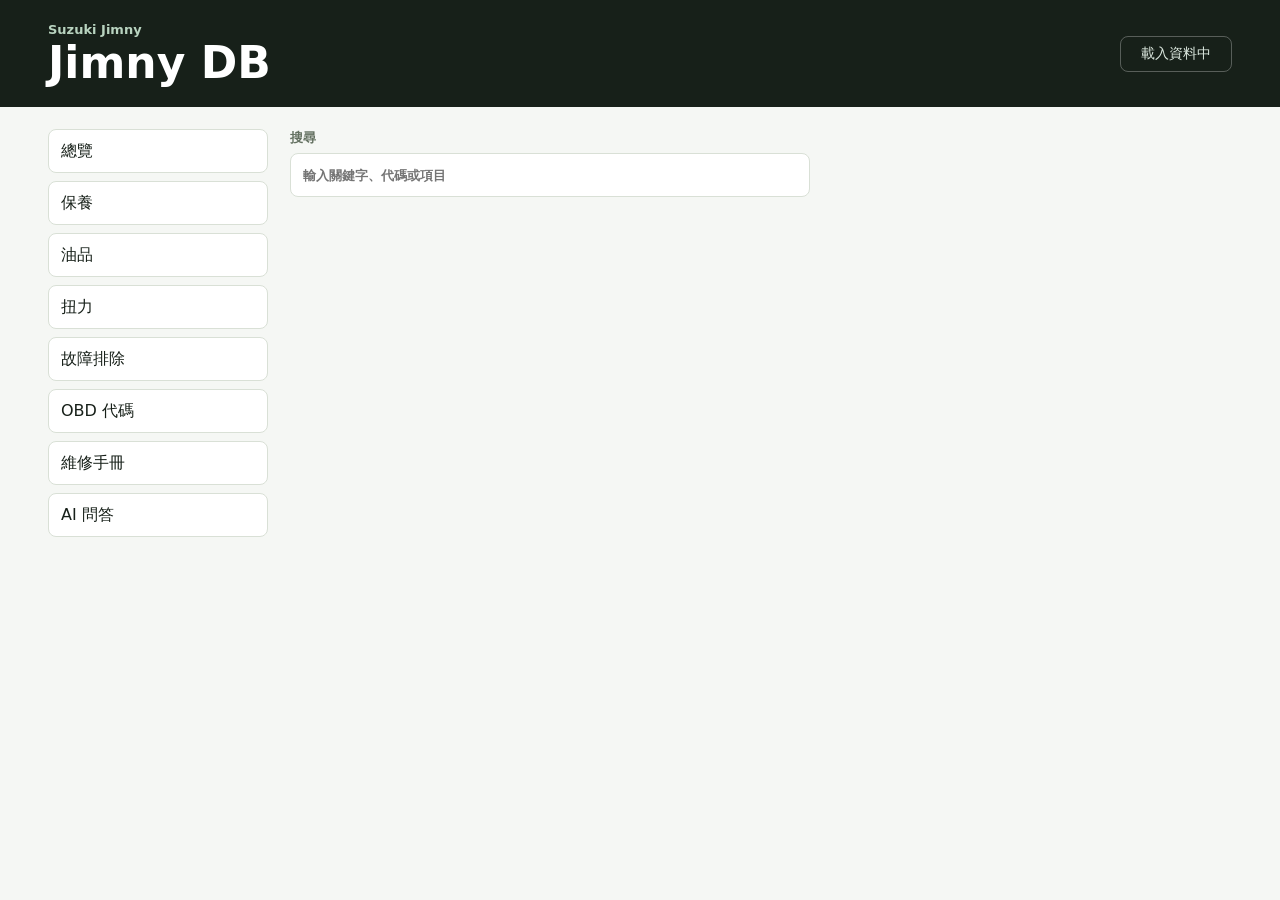
<file: index.html>
<!doctype html>
<html lang="zh-Hant">
  <head>
    <meta charset="utf-8">
    <meta name="viewport" content="width=device-width, initial-scale=1">
    <meta http-equiv="refresh" content="0; url=./app/">
    <title>Jimny DB</title>
  </head>
  <body>
    <p>正在開啟 Jimny DB App。<a href="./app/">如果沒有自動開啟，請點這裡</a>。</p>
  </body>
</html>
</file>
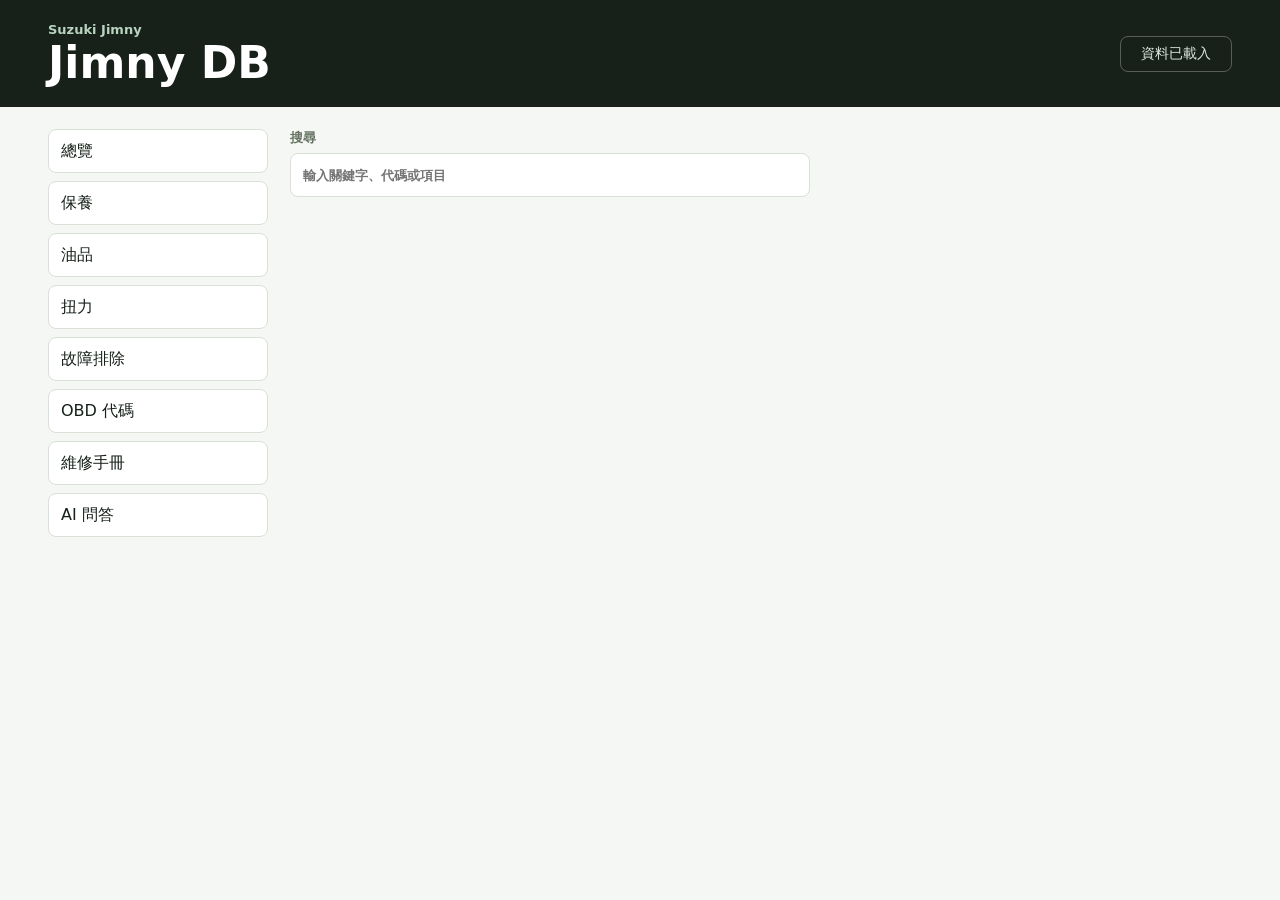
<file: app/index.html>
<!doctype html>
<html lang="zh-Hant">
  <head>
    <meta charset="utf-8">
    <meta name="viewport" content="width=device-width, initial-scale=1">
    <meta name="theme-color" content="#172019">
    <meta name="apple-mobile-web-app-capable" content="yes">
    <meta name="apple-mobile-web-app-title" content="Jimny DB">
    <meta name="apple-mobile-web-app-status-bar-style" content="black-translucent">
    <title>Jimny DB</title>
    <link rel="manifest" href="./manifest.webmanifest">
    <link rel="apple-touch-icon" sizes="180x180" href="./icons/icon-180.png">
    <link rel="icon" type="image/png" sizes="192x192" href="./icons/icon-192.png">
    <link rel="stylesheet" href="./styles.css">
  </head>
  <body>
    <header class="app-header">
      <div>
        <p class="eyebrow">Suzuki Jimny</p>
        <h1>Jimny DB</h1>
      </div>
      <div class="status" id="dataStatus">載入資料中</div>
    </header>

    <main class="app-shell">
      <aside class="sidebar" aria-label="主要分類">
        <button class="nav-button" data-view="overview">總覽</button>
        <button class="nav-button" data-view="maintenance">保養</button>
        <button class="nav-button" data-view="fluids">油品</button>
        <button class="nav-button" data-view="torque">扭力</button>
        <button class="nav-button" data-view="troubleshooting">故障排除</button>
        <button class="nav-button" data-view="obd">OBD 代碼</button>
        <button class="nav-button" data-view="manual">維修手冊</button>
        <button class="nav-button" data-view="ai">AI 問答</button>
      </aside>

      <section class="content">
        <div class="toolbar">
          <label class="search-box">
            <span>搜尋</span>
            <input id="searchInput" type="search" placeholder="輸入關鍵字、代碼或項目">
          </label>
        </div>
        <div id="appContent" class="view"></div>
      </section>
    </main>

    <script src="./app.js"></script>
  </body>
</html>
</file>
<file: app/styles.css>
:root {
  color-scheme: light;
  --bg: #f5f7f4;
  --panel: #ffffff;
  --ink: #172019;
  --muted: #637060;
  --line: #d9e0d6;
  --accent: #2f6f4e;
  --accent-strong: #1f5138;
  --warn: #9b5c1d;
  --danger: #a3382d;
  --shadow: 0 10px 30px rgba(23, 32, 25, 0.08);
}

* {
  box-sizing: border-box;
}

body {
  margin: 0;
  min-height: 100vh;
  background: var(--bg);
  color: var(--ink);
  font-family: "Segoe UI", "Microsoft JhengHei", system-ui, sans-serif;
}

.app-header {
  min-height: 104px;
  padding: 22px clamp(18px, 4vw, 48px);
  display: flex;
  align-items: center;
  justify-content: space-between;
  gap: 16px;
  background: #172019;
  color: #fff;
}

.eyebrow {
  margin: 0 0 4px;
  color: #b8d3bf;
  font-size: 13px;
  font-weight: 700;
}

h1,
h2,
h3,
p {
  margin-top: 0;
}

h1 {
  margin-bottom: 0;
  font-size: clamp(30px, 6vw, 44px);
  line-height: 1;
}

h2 {
  font-size: 24px;
  margin-bottom: 16px;
}

h3 {
  font-size: 16px;
  margin-bottom: 8px;
}

.status {
  min-width: 112px;
  padding: 8px 12px;
  border: 1px solid rgba(255, 255, 255, 0.28);
  border-radius: 8px;
  text-align: center;
  color: #dbe7de;
  font-size: 14px;
}

.app-shell {
  display: grid;
  grid-template-columns: 220px minmax(0, 1fr);
  gap: 22px;
  padding: 22px clamp(18px, 4vw, 48px) 48px;
}

.sidebar {
  display: flex;
  flex-direction: column;
  gap: 8px;
}

.nav-button {
  min-height: 44px;
  width: 100%;
  border: 1px solid var(--line);
  border-radius: 8px;
  background: var(--panel);
  color: var(--ink);
  text-align: left;
  padding: 10px 12px;
  font: inherit;
  cursor: pointer;
}

.nav-button:hover,
.nav-button.active {
  border-color: var(--accent);
  background: #e6f0e7;
  color: var(--accent-strong);
}

.content {
  min-width: 0;
}

.toolbar {
  margin-bottom: 16px;
}

.search-box {
  display: grid;
  gap: 6px;
  max-width: 520px;
  color: var(--muted);
  font-size: 13px;
  font-weight: 700;
}

.search-box input {
  min-height: 44px;
  width: 100%;
  border: 1px solid var(--line);
  border-radius: 8px;
  padding: 10px 12px;
  color: var(--ink);
  font: inherit;
  background: var(--panel);
}

.record-form {
  border: 1px solid var(--line);
  border-radius: 8px;
  background: var(--panel);
  padding: 16px;
  box-shadow: var(--shadow);
}

.form-grid {
  display: grid;
  grid-template-columns: repeat(2, minmax(0, 1fr));
  gap: 12px;
}

.form-grid label {
  display: grid;
  gap: 6px;
  color: var(--muted);
  font-size: 13px;
  font-weight: 700;
}

.form-grid .wide {
  grid-column: 1 / -1;
}

.form-grid input,
.form-grid select,
.form-grid textarea {
  width: 100%;
  min-height: 44px;
  border: 1px solid var(--line);
  border-radius: 8px;
  padding: 10px 12px;
  color: var(--ink);
  background: #fff;
  font: inherit;
}

.form-grid textarea {
  resize: vertical;
}

.form-actions {
  display: flex;
  flex-wrap: wrap;
  gap: 10px;
  margin-top: 14px;
}

.form-actions button,
.link-button {
  min-height: 40px;
  border: 1px solid var(--accent);
  border-radius: 8px;
  padding: 8px 12px;
  color: #fff;
  background: var(--accent);
  font: inherit;
  font-weight: 700;
  cursor: pointer;
}

.form-actions button.secondary,
.link-button {
  color: var(--accent-strong);
  background: #eef3ed;
}

.form-note {
  margin: 12px 0 0;
  color: var(--muted);
  font-size: 13px;
}

.select-section {
  display: grid;
  gap: 12px;
}

.select-control {
  display: grid;
  gap: 6px;
  color: var(--muted);
  font-size: 13px;
  font-weight: 700;
}

.select-control select {
  width: 100%;
  min-height: 46px;
  border: 1px solid var(--line);
  border-radius: 8px;
  padding: 10px 12px;
  color: var(--ink);
  background: var(--panel);
  font: inherit;
}

.detail-card {
  max-width: 760px;
}

.view {
  display: grid;
  gap: 16px;
}

.grid {
  display: grid;
  grid-template-columns: repeat(auto-fit, minmax(240px, 1fr));
  gap: 14px;
}

.card {
  border: 1px solid var(--line);
  border-radius: 8px;
  background: var(--panel);
  padding: 16px;
  box-shadow: var(--shadow);
}

.metric {
  display: grid;
  gap: 4px;
}

.metric span,
.label {
  color: var(--muted);
  font-size: 13px;
  font-weight: 700;
}

.metric strong {
  font-size: 22px;
}

.table-wrap {
  overflow-x: auto;
  border: 1px solid var(--line);
  border-radius: 8px;
  background: var(--panel);
}

table {
  width: 100%;
  border-collapse: collapse;
  min-width: 680px;
}

th,
td {
  border-bottom: 1px solid var(--line);
  padding: 11px 12px;
  text-align: left;
  vertical-align: top;
}

th {
  background: #eef3ed;
  color: var(--muted);
  font-size: 13px;
}

tr:last-child td {
  border-bottom: 0;
}

.mobile-card-list {
  display: none;
}

.mobile-card-list.always-show {
  display: grid;
  gap: 12px;
}

.data-card {
  border: 1px solid var(--line);
  border-radius: 8px;
  background: var(--panel);
  padding: 14px;
  box-shadow: var(--shadow);
}

.data-field {
  display: grid;
  gap: 4px;
  padding: 10px 0;
  border-bottom: 1px solid var(--line);
}

.data-field:first-child {
  padding-top: 0;
}

.data-field:last-child {
  padding-bottom: 0;
  border-bottom: 0;
}

.data-field span {
  color: var(--muted);
  font-size: 12px;
  font-weight: 700;
}

.data-field strong {
  color: var(--ink);
  font-size: 15px;
  font-weight: 600;
  line-height: 1.45;
  overflow-wrap: anywhere;
}

.prompt-output {
  width: 100%;
  border: 1px solid var(--line);
  border-radius: 8px;
  padding: 12px;
  color: var(--ink);
  background: var(--panel);
  font: inherit;
  line-height: 1.5;
  resize: vertical;
}

.pill-row {
  display: flex;
  flex-wrap: wrap;
  gap: 8px;
}

.pill {
  display: inline-flex;
  align-items: center;
  min-height: 28px;
  border-radius: 999px;
  padding: 4px 10px;
  background: #eef3ed;
  color: var(--accent-strong);
  font-size: 13px;
  font-weight: 700;
}

.severity-critical,
.severity-high {
  color: var(--danger);
}

.severity-medium {
  color: var(--warn);
}

.empty {
  padding: 28px;
  border: 1px dashed var(--line);
  border-radius: 8px;
  color: var(--muted);
  background: rgba(255, 255, 255, 0.7);
}

@media (max-width: 780px) {
  .app-header {
    align-items: flex-start;
    flex-direction: column;
    min-height: 92px;
    padding: 18px;
  }

  .app-shell {
    grid-template-columns: 1fr;
    gap: 16px;
    padding: 16px 14px 36px;
  }

  .sidebar {
    display: grid;
    grid-template-columns: repeat(2, minmax(0, 1fr));
  }

  .nav-button {
    text-align: center;
  }

  .form-grid {
    grid-template-columns: 1fr;
  }

  .toolbar {
    margin-bottom: 12px;
  }

  .search-box {
    max-width: none;
  }

  .view {
    gap: 14px;
  }

  h2 {
    font-size: 20px;
    margin-bottom: 12px;
  }

  .grid {
    grid-template-columns: 1fr;
  }

  .table-wrap {
    display: none;
  }

  .mobile-card-list {
    display: grid;
    gap: 12px;
  }

  .record-form,
  .card,
  .data-card {
    box-shadow: none;
  }

  .detail-card {
    max-width: none;
  }
}
</file>
